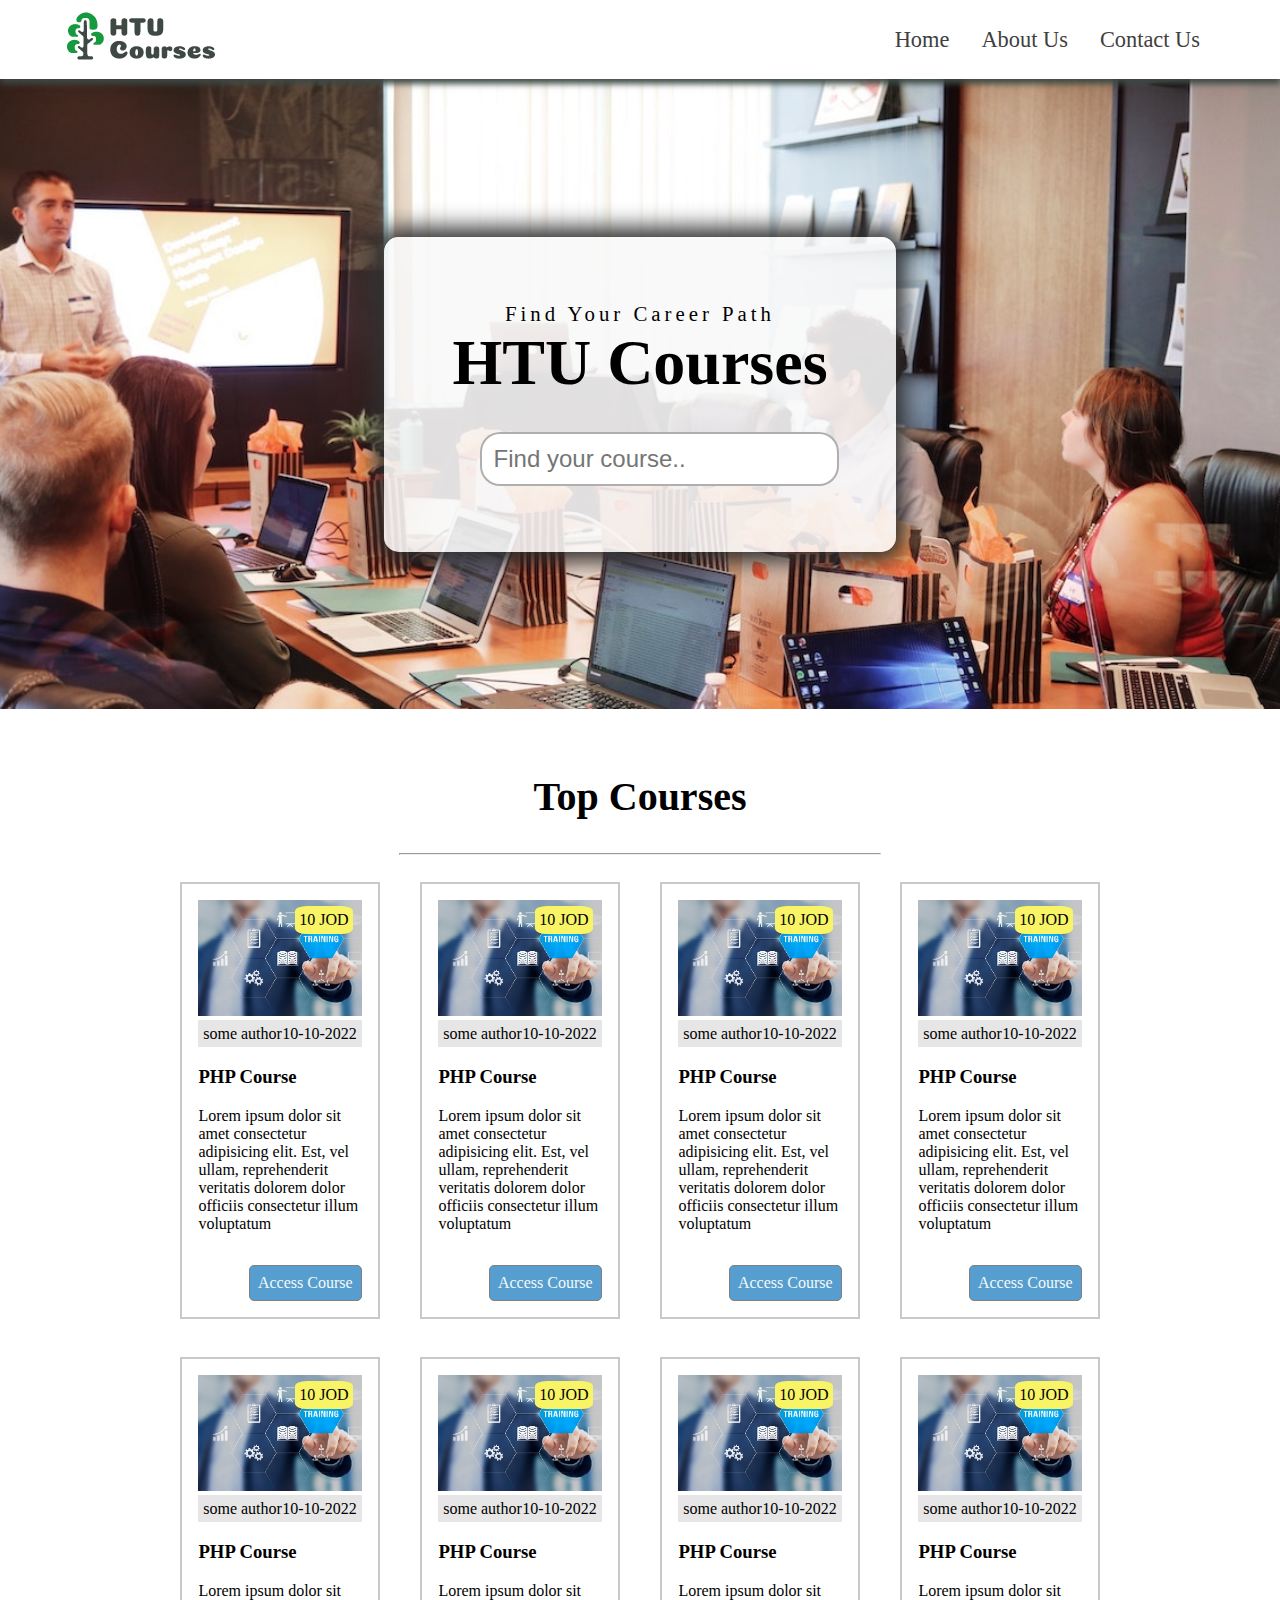
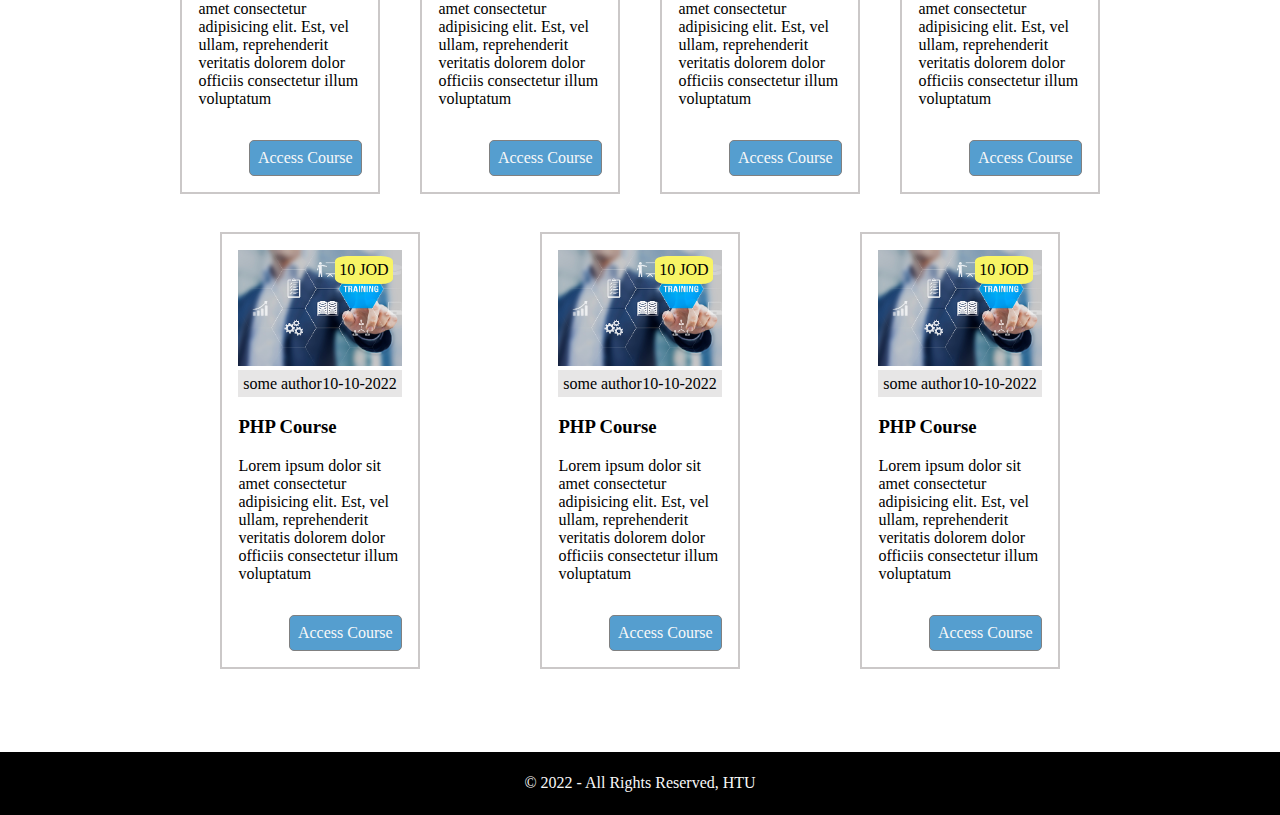
<file: frontend/2 - Frontend Basics/htu_courses/index.html>
<!DOCTYPE html>
<html lang="en">

<head>
    <meta charset="UTF-8">
    <meta http-equiv="X-UA-Compatible" content="IE=edge">
    <meta name="viewport" content="width=device-width, initial-scale=1.0">

    <link rel="stylesheet" href="https://cdnjs.cloudflare.com/ajax/libs/font-awesome/6.2.0/css/all.min.css"
        integrity="sha512-xh6O/CkQoPOWDdYTDqeRdPCVd1SpvCA9XXcUnZS2FmJNp1coAFzvtCN9BmamE+4aHK8yyUHUSCcJHgXloTyT2A=="
        crossorigin="anonymous" referrerpolicy="no-referrer" />

    <link rel="stylesheet" href="./assets/css/styles.css">
    <link rel="stylesheet" href="./assets/css/header.css">
    <link rel="stylesheet" href="./assets/css/main.css">



    <title>HTU Courses</title>
</head>

<body>
    <header>
        <nav>
            <div id="htu-logo">
                <a href="./index.html">
                    <img src="./assets/images/logo.png" alt="HTU Logo">
                </a>
            </div>
            <ul id="htu-menu">
                <li>
                    <a href="./index.html">Home</a>
                </li>
                <li>
                    <a href="#">About Us</a>
                </li>
                <li>
                    <a href="./contact-us.html">Contact Us</a>
                </li>
            </ul>
        </nav>
        <section id="htu-hero">
            <div id="htu-hero-content-wrapper">
                <p id="htu-slogan">find your career path</p>
                <h1>HTU Courses</h1>
                <form id="htu-search" action="" method="">
                    <label for="htu-search-input">Find your course</label>
                    <input id="htu-search-input" type="search" placeholder="Find your course..">
                    <button type="submit">
                        <i class="fa-solid fa-magnifying-glass"></i>
                    </button>
                </form>
            </div>
        </section>
    </header>

    <main>
        <h2>Top Courses</h2>
        <hr>
        <div id="htu-courses-container">
            <div class="htu-course">
                <a href="#">
                    <span class="htu-course-price">10 JOD</span>
                    <img src="./assets/images/c1.jpeg" alt="PHP Course">
                </a>
                <div class="htu-course-meta">
                    <span>some author</span>
                    <time datetime="2022-10-10">10-10-2022</time>
                </div>
                <h3>PHP Course</h3>

                <p>Lorem ipsum dolor sit amet consectetur adipisicing elit. Est, vel ullam, reprehenderit veritatis
                    dolorem dolor officiis consectetur illum voluptatum</p>

                <div class="htu-course-link-wrapper">
                    <a href="#">Access Course</a>
                </div>
            </div>
            <div class="htu-course">
                <a href="#">
                    <span class="htu-course-price">10 JOD</span>
                    <img src="./assets/images/c1.jpeg" alt="PHP Course">
                </a>
                <div class="htu-course-meta">
                    <span>some author</span>
                    <time datetime="2022-10-10">10-10-2022</time>
                </div>
                <h3>PHP Course</h3>

                <p>Lorem ipsum dolor sit amet consectetur adipisicing elit. Est, vel ullam, reprehenderit veritatis
                    dolorem dolor officiis consectetur illum voluptatum</p>

                <div class="htu-course-link-wrapper">
                    <a href="#">Access Course</a>
                </div>
            </div>
            <div class="htu-course">
                <a href="#">
                    <span class="htu-course-price">10 JOD</span>
                    <img src="./assets/images/c1.jpeg" alt="PHP Course">
                </a>
                <div class="htu-course-meta">
                    <span>some author</span>
                    <time datetime="2022-10-10">10-10-2022</time>
                </div>
                <h3>PHP Course</h3>

                <p>Lorem ipsum dolor sit amet consectetur adipisicing elit. Est, vel ullam, reprehenderit veritatis
                    dolorem dolor officiis consectetur illum voluptatum</p>

                <div class="htu-course-link-wrapper">
                    <a href="#">Access Course</a>
                </div>
            </div>
            <div class="htu-course">
                <a href="#">
                    <span class="htu-course-price">10 JOD</span>
                    <img src="./assets/images/c1.jpeg" alt="PHP Course">
                </a>
                <div class="htu-course-meta">
                    <span>some author</span>
                    <time datetime="2022-10-10">10-10-2022</time>
                </div>
                <h3>PHP Course</h3>

                <p>Lorem ipsum dolor sit amet consectetur adipisicing elit. Est, vel ullam, reprehenderit veritatis
                    dolorem dolor officiis consectetur illum voluptatum</p>

                <div class="htu-course-link-wrapper">
                    <a href="#">Access Course</a>
                </div>
            </div>
            <div class="htu-course">
                <a href="#">
                    <span class="htu-course-price">10 JOD</span>
                    <img src="./assets/images/c1.jpeg" alt="PHP Course">
                </a>
                <div class="htu-course-meta">
                    <span>some author</span>
                    <time datetime="2022-10-10">10-10-2022</time>
                </div>
                <h3>PHP Course</h3>

                <p>Lorem ipsum dolor sit amet consectetur adipisicing elit. Est, vel ullam, reprehenderit veritatis
                    dolorem dolor officiis consectetur illum voluptatum</p>

                <div class="htu-course-link-wrapper">
                    <a href="#">Access Course</a>
                </div>
            </div>
            <div class="htu-course">
                <a href="#">
                    <span class="htu-course-price">10 JOD</span>
                    <img src="./assets/images/c1.jpeg" alt="PHP Course">
                </a>
                <div class="htu-course-meta">
                    <span>some author</span>
                    <time datetime="2022-10-10">10-10-2022</time>
                </div>
                <h3>PHP Course</h3>

                <p>Lorem ipsum dolor sit amet consectetur adipisicing elit. Est, vel ullam, reprehenderit veritatis
                    dolorem dolor officiis consectetur illum voluptatum</p>

                <div class="htu-course-link-wrapper">
                    <a href="#">Access Course</a>
                </div>
            </div>
            <div class="htu-course">
                <a href="#">
                    <span class="htu-course-price">10 JOD</span>
                    <img src="./assets/images/c1.jpeg" alt="PHP Course">
                </a>
                <div class="htu-course-meta">
                    <span>some author</span>
                    <time datetime="2022-10-10">10-10-2022</time>
                </div>
                <h3>PHP Course</h3>

                <p>Lorem ipsum dolor sit amet consectetur adipisicing elit. Est, vel ullam, reprehenderit veritatis
                    dolorem dolor officiis consectetur illum voluptatum</p>

                <div class="htu-course-link-wrapper">
                    <a href="#">Access Course</a>
                </div>
            </div>
            <div class="htu-course">
                <a href="#">
                    <span class="htu-course-price">10 JOD</span>
                    <img src="./assets/images/c1.jpeg" alt="PHP Course">
                </a>
                <div class="htu-course-meta">
                    <span>some author</span>
                    <time datetime="2022-10-10">10-10-2022</time>
                </div>
                <h3>PHP Course</h3>

                <p>Lorem ipsum dolor sit amet consectetur adipisicing elit. Est, vel ullam, reprehenderit veritatis
                    dolorem dolor officiis consectetur illum voluptatum</p>

                <div class="htu-course-link-wrapper">
                    <a href="#">Access Course</a>
                </div>
            </div>
            <div class="htu-course">
                <a href="#">
                    <span class="htu-course-price">10 JOD</span>
                    <img src="./assets/images/c1.jpeg" alt="PHP Course">
                </a>
                <div class="htu-course-meta">
                    <span>some author</span>
                    <time datetime="2022-10-10">10-10-2022</time>
                </div>
                <h3>PHP Course</h3>

                <p>Lorem ipsum dolor sit amet consectetur adipisicing elit. Est, vel ullam, reprehenderit veritatis
                    dolorem dolor officiis consectetur illum voluptatum</p>

                <div class="htu-course-link-wrapper">
                    <a href="#">Access Course</a>
                </div>
            </div>
            <div class="htu-course">
                <a href="#">
                    <span class="htu-course-price">10 JOD</span>
                    <img src="./assets/images/c1.jpeg" alt="PHP Course">
                </a>
                <div class="htu-course-meta">
                    <span>some author</span>
                    <time datetime="2022-10-10">10-10-2022</time>
                </div>
                <h3>PHP Course</h3>

                <p>Lorem ipsum dolor sit amet consectetur adipisicing elit. Est, vel ullam, reprehenderit veritatis
                    dolorem dolor officiis consectetur illum voluptatum</p>

                <div class="htu-course-link-wrapper">
                    <a href="#">Access Course</a>
                </div>
            </div>
            <div class="htu-course">
                <a href="#">
                    <span class="htu-course-price">10 JOD</span>
                    <img src="./assets/images/c1.jpeg" alt="PHP Course">
                </a>
                <div class="htu-course-meta">
                    <span>some author</span>
                    <time datetime="2022-10-10">10-10-2022</time>
                </div>
                <h3>PHP Course</h3>

                <p>Lorem ipsum dolor sit amet consectetur adipisicing elit. Est, vel ullam, reprehenderit veritatis
                    dolorem dolor officiis consectetur illum voluptatum</p>

                <div class="htu-course-link-wrapper">
                    <a href="#">Access Course</a>
                </div>
            </div>
        </div>
    </main>

    <footer>
        <p>&copy; 2022 - All Rights Reserved, HTU</p>
    </footer>

</body>

</html>
</file>
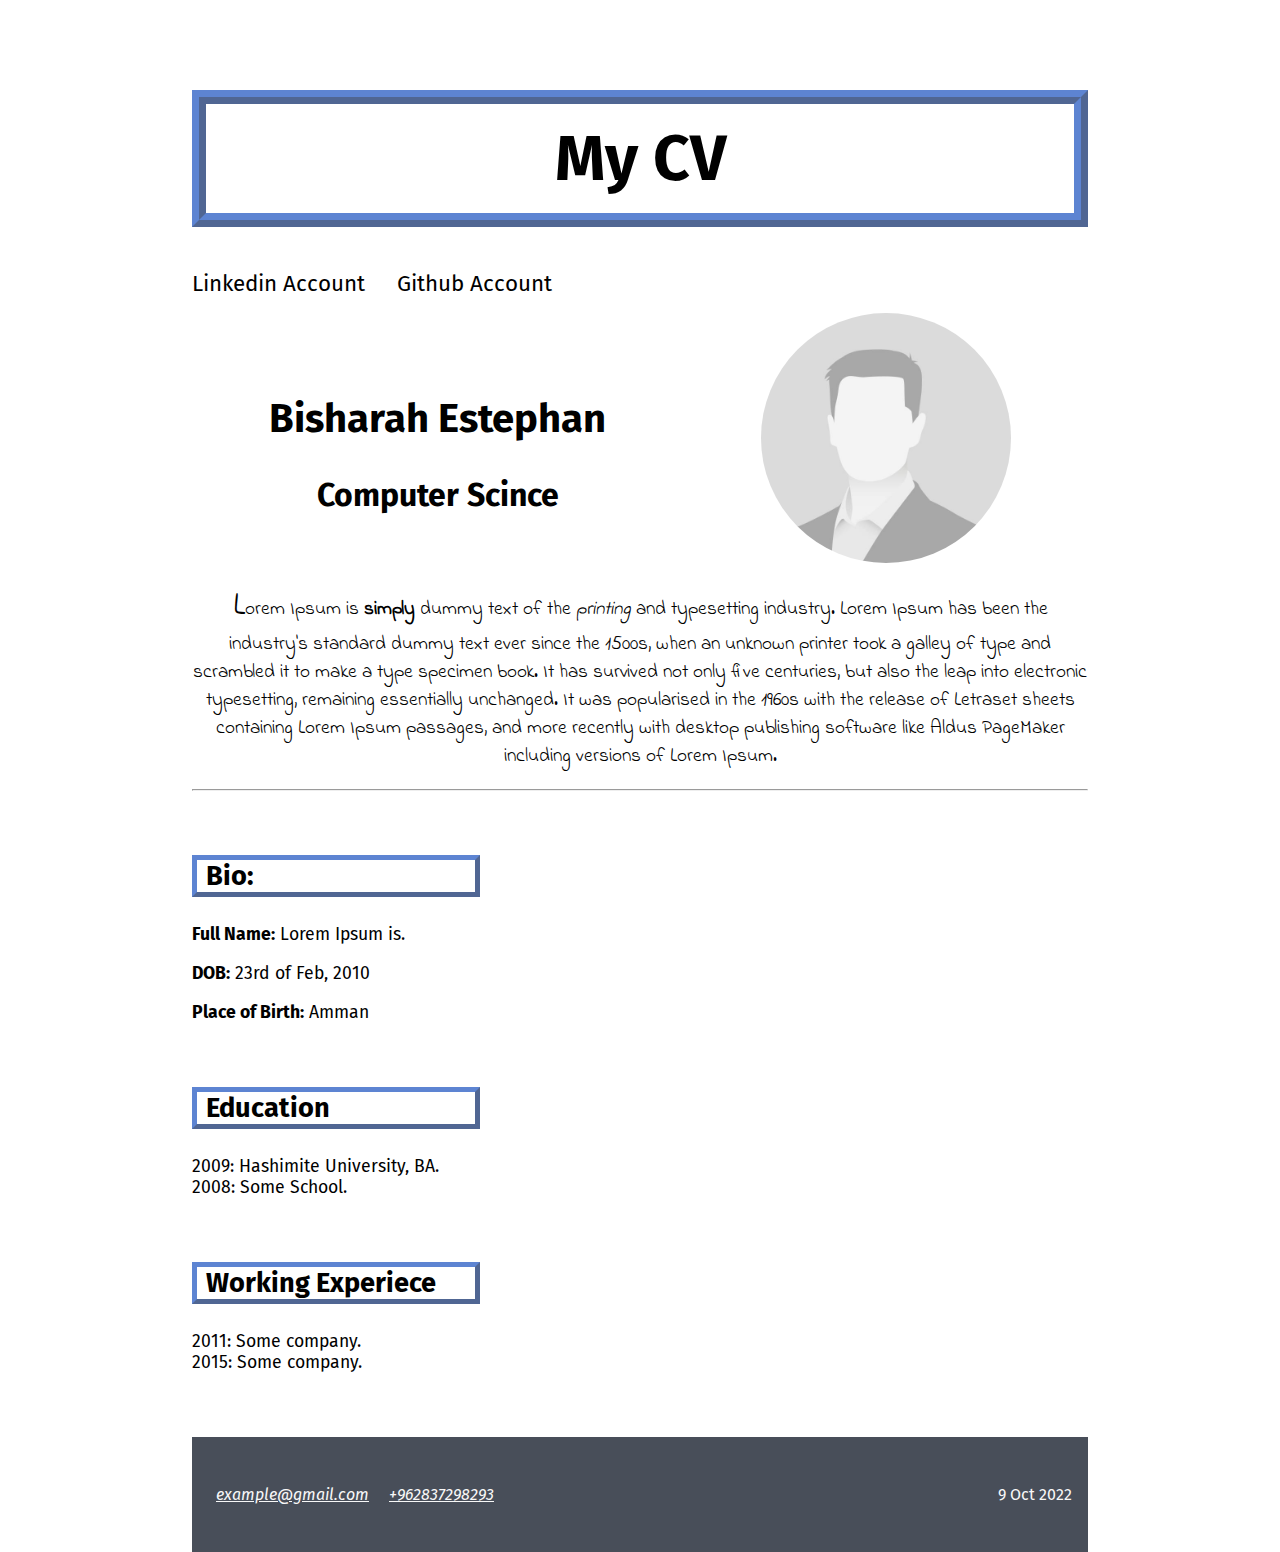
<file: frontend/2 - Frontend Basics/m2_1_cv/index.html>
<html lang="en">

<head>
    <meta charset="UTF-8">
    <meta http-equiv="X-UA-Compatible" content="IE=edge">
    <meta name="viewport" content="width=device-width, initial-scale=1.0">

    <link rel="preconnect" href="https://fonts.googleapis.com">
    <link rel="preconnect" href="https://fonts.gstatic.com" crossorigin>
    <link href="https://fonts.googleapis.com/css2?family=Fira+Sans:wght@400;700&family=Indie+Flower&display=swap"
        rel="stylesheet">

    <link rel="stylesheet" href="./assets/css/styles.css">

    <title>My CV</title>
</head>

<body>
    <header>
        <h1>My CV</h1>
        <nav id="cvNav">
            <ul>
                <li>
                    <a href="http://linkedin.com" target="_blank">Linkedin Account</a>
                </li>
                <li>
                    <a href="http://github.com">Github Account</a>
                </li>
            </ul>
        </nav>

        <!-- Basic bio -->
        <section>
            <div id="imageContainer">
                <img src="./assets/images/my_photo.jpeg" alt="my personal photo" width="250" height="250">
                <!-- h2 was wrapped in span to change the block behavior -->
                <div id="BasicInfoWrapper">
                    <h2>Bisharah Estephan</h2>
                    <h2>Computer Scince</h2>
                </div>
            </div>

            <p id="objectives">Lorem Ipsum is <strong>simply</strong> dummy text of the <em>printing</em> and
                typesetting
                industry.
                Lorem Ipsum
                has been the
                industry's standard dummy text ever since the 1500s, when an unknown printer took a galley of type and
                scrambled it to make a type specimen book. It has survived not only five centuries, but also the leap
                into electronic typesetting, remaining essentially unchanged. It was popularised in the 1960s with the
                release of Letraset sheets containing Lorem Ipsum passages, and more recently with desktop publishing
                software like Aldus PageMaker including versions of Lorem Ipsum.

            </p>

        </section>
    </header>
    <hr>
    <main>
        <!-- Bio -->
        <section>
            <h3>Bio<span id="bioSimiC">:</span></h3>
            <p><strong>Full Name:</strong> Lorem Ipsum is.</p>
            <p><strong>DOB:</strong> <time datetime="2010-02-23">23rd of Feb, 2010</time></p>
            <p><strong>Place of Birth:</strong> Amman</p>
        </section>
        <!-- Education -->
        <section>
            <h3>Education</h3>
            <ul>
                <li><time datetime="2009">2009</time>: Hashimite University, BA.</li>
                <li><time datetime="2008">2008</time>: Some School.</li>
            </ul>
        </section>
        <!-- Career -->
        <section>
            <h3>Working Experiece</h3>
            <ul>
                <li><time datetime="2009">2011</time>: Some company.</li>
                <li><time datetime="2015">2015</time>: Some company.</li>
            </ul>
        </section>
    </main>
    <footer>
        <!-- Contact Information -->
        <section>
            <address>
                <a href="mailto:example@gmail.com">example@gmail.com</a>
                <a href="tel:+962837298293">+962837298293</a>
            </address>
        </section>

        <!-- Date of creation -->
        <section>
            <time datetime="2022-10-9">9 Oct 2022</time>
        </section>
    </footer>
</body>

</html>
</file>
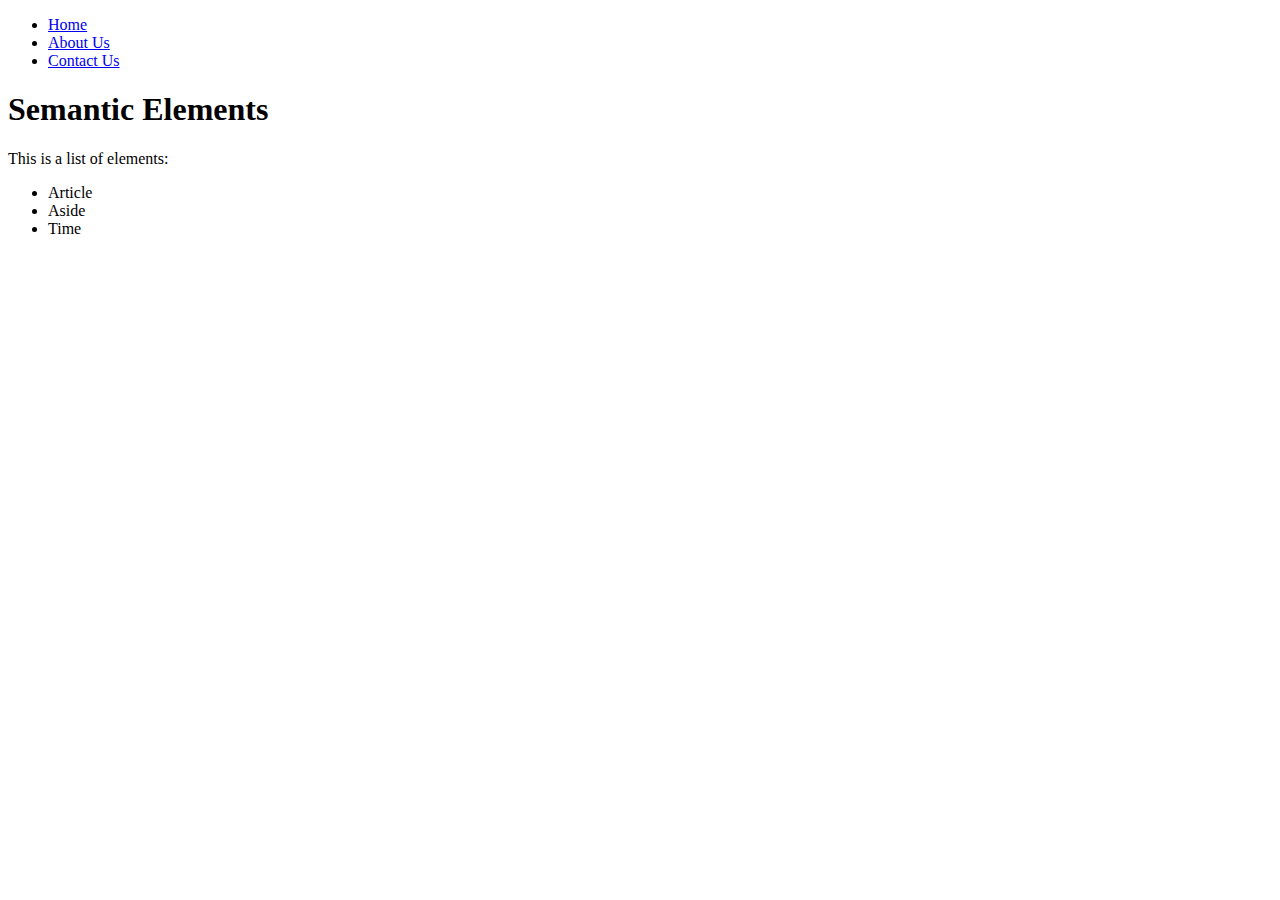
<file: frontend/2 - Frontend Basics/semantic_html_demo.html>
<!DOCTYPE html>
<html lang="en">

<head>
    <title>Semantic HTML Demo</title>
</head>

<body>
    <header>
        <nav>
            <ul>
                <li><a href="/home.html">Home</a></li>
                <li><a href="/about-us.html">About Us</a></li>
                <li><a href="/contact-us.html">Contact Us</a></li>
            </ul>
        </nav>
        <section>
            <!-- might contain a slider -->
        </section>
    </header>
    <main>
        <h1>Semantic Elements</h1>
        <p>This is a list of elements:</p>
        <ul>
            <li>Article</li>
            <li>Aside</li>
            <li>Time</li>
        </ul>
    </main>
    <footer></footer>
</body>

</html>
</file>
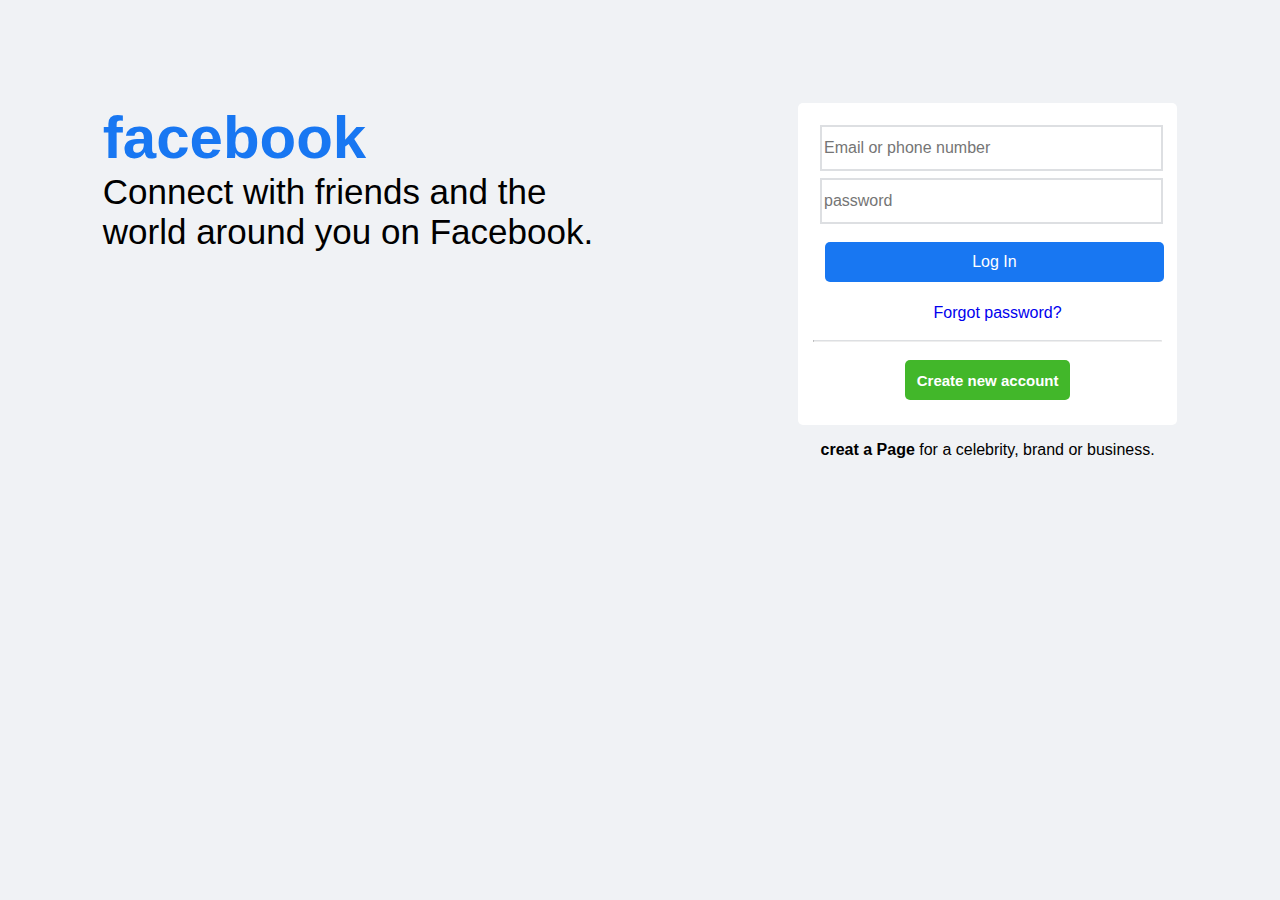
<file: frontend/2 - Frontend Basics/css/fb.html>
<!DOCTYPE html>
<html lang="en">

<head>
    <title>facebook.com </title>
    <style>
        body {
            background-color: #f0f2f5;
            font-family: SFProDisplay-Regular, Helvetica, Arial, sans-serif;
        }

        aside {
            float: right;
            display: block;
            width: 30%;
            margin: 7.5%;




        }

        aside form {
            background-color: #ffffff;
            padding: 15px;
            height: 80%;
            border-style: none;
            border-radius: 5px;
        }

        #user {
            display: block;
            width: 96%;
            height: 40px;
            margin: 2%;
            border-color: #dddfe2;
            border-style: solid;
            font-size: medium;
        }

        #pass {
            display: block;
            width: 96%;
            height: 40px;
            margin: 2%;
            border-color: #dddfe2;
            border-style: solid;
            font-size: medium;

        }

        #b_0 {
            padding: 5px;
        }

        #login {
            display: block;
            width: 100%;
            height: 40px;
            margin: 2%;
            font-size: medium;
            background-color: #1877f2;
            border-style: hidden;
            border-radius: 5px;
            color: #fff;


        }

        form a {
            text-align: center;
            width: 100%;
            display: block;
            text-decoration: none;
            padding: 10px;
        }

        #b_1 {
            padding: 10px;
        }

        #creat {

            width: 50%;
            margin: auto;
            display: block;
            float: center;
            height: 40px;
            font-size: 15px;
            font-weight: bold;
            background-color: #42b72a;
            border-style: none;
            border-radius: 5px;
            color: #fff;

        }

        aside p {
            text-align: center;
        }


        section {
            float: left;
            width: 40%;
            margin: 7.5%;
        }

        section h1 {
            color: #1877f2;
            font-size: 60px;
            margin: 0px;

        }

        section p {
            font-size: 35px;
            margin: 0px;
        }

        hr {
            border-top: 1px solid #dddfe2;

        }
    </style>
    <!-- <link rel="stylesheet" href="practicefacebook.css"> -->
</head>

<body>
    <main>
        <section>
            <h1>facebook</h1>
            <p>Connect with friends and the world around you on Facebook.</p>
        </section>
        <aside>
            <form action="" method="post">
                <div>
                    <input type="text" name="username" id="user" placeholder="Email or phone number">
                    <input type="password" id="pass" name="pass" placeholder="password">
                    <div id="b_0">
                        <button id="login">Log In</button>
                    </div>
                    <a
                        href="https://web.facebook.com/login/identify/?ctx=recover&ars=facebook_login&from_login_screen=0">Forgot
                        password?</a>
                    <hr>
                    <div id="b_1">
                        <button id="creat">Create new account</button>
                    </div>
                </div>
            </form>
            <p><strong>creat a Page</strong> for a celebrity, brand or business.</p>
        </aside>
    </main>
    <footer></footer>
</body>

</html>
</file>
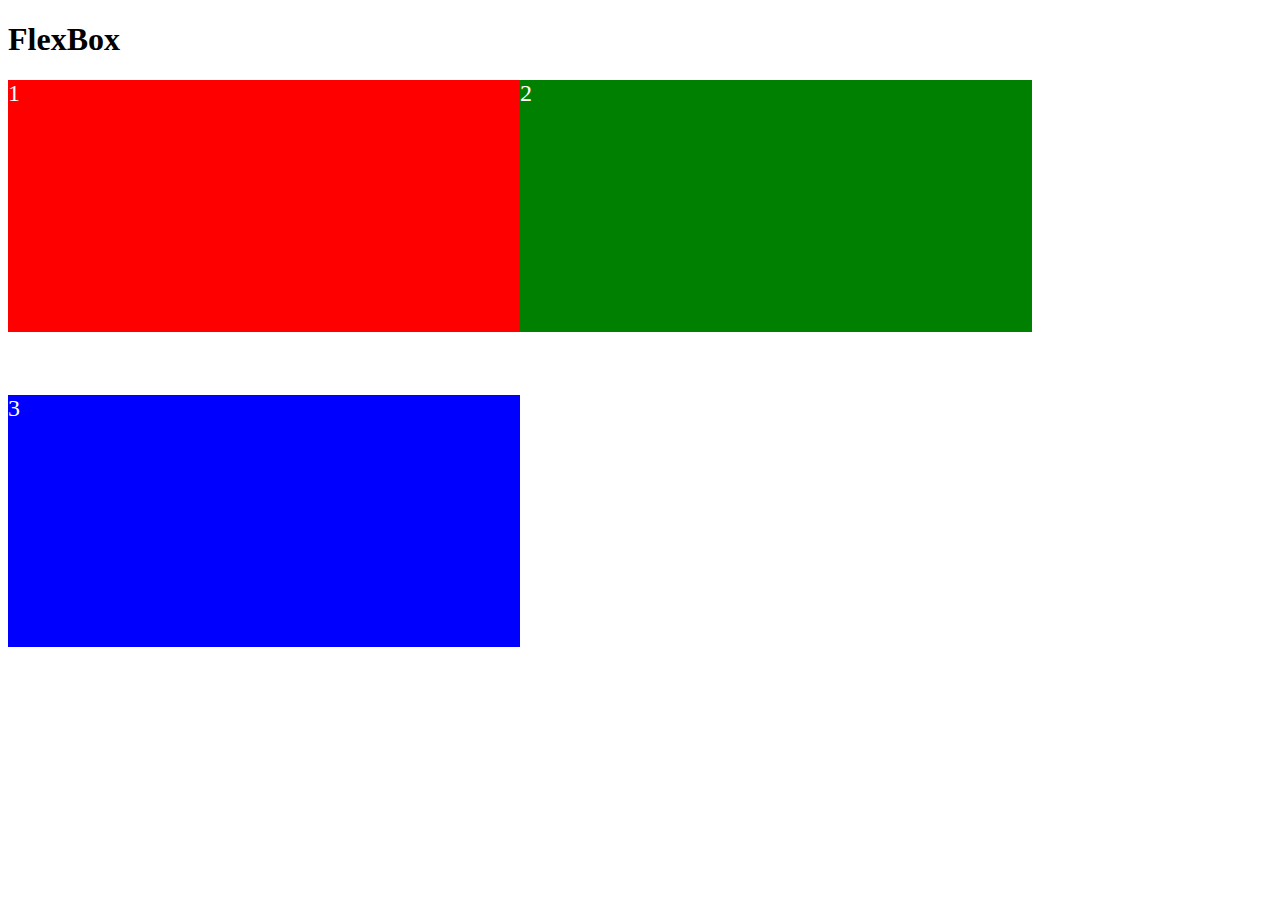
<file: frontend/2 - Frontend Basics/css/flexbox.html>
<!DOCTYPE html>
<html lang="en">

<head>
    <title>Flexbox</title>
    <meta charset="UTF-8">
    <meta http-equiv="X-UA-Compatible" content="IE=edge">
    <meta name="viewport" content="width=device-width, initial-scale=1.0">
    <style>
        #container {
            width: 100vw;
            height: 70vh;
            display: flex;
            /* flex-direction: column; */
            flex-wrap: wrap;
        }

        #child1 {
            background-color: red;
        }

        #child2 {
            background-color: green;
        }

        #child3 {
            background-color: blue;
        }

        .box-size {
            /* width: 40%; */
            width: 40%;
            height: 40%;
            font-size: 150%;
            color: #fff;
        }

        #mobileView {
            display: none;
        }

        @media screen and (max-width: 500px) {
            #child1 {
                background-color: yellow;
            }

            .box-size {
                width: 100%
            }

            #mobileView {
                display: block;
            }
        }

        @media screen and (max-width: 800px) {
            #child1 {
                background-color: yellow;
            }

            .box-size {
                width: 100%
            }

            #mobileView {
                display: block;
            }
        }
    </style>
</head>

<body>

    <h1>FlexBox</h1>

    <h2 id="mobileView">Your are surfing our website from your mobile</h2>

    <div id="container">
        <div id="child1" class="box-size">1</div>
        <div id="child2" class="box-size">2</div>
        <div id="child3" class="box-size">3</div>
    </div>

</body>

</html>
</file>
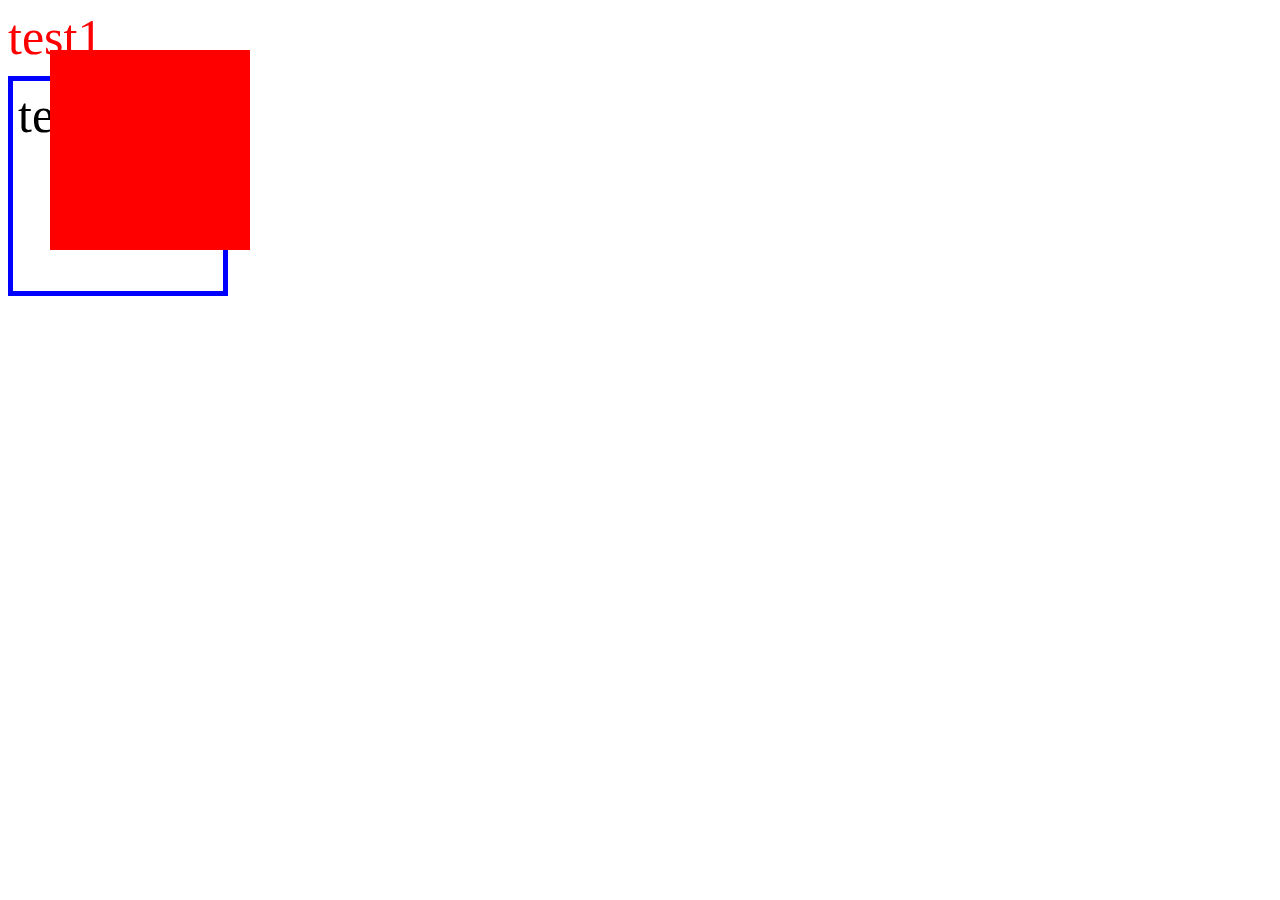
<file: frontend/2 - Frontend Basics/css/specificity.html>
<!DOCTYPE html>
<html lang="en">

<head>
    <meta charset="UTF-8">
    <meta http-equiv="X-UA-Compatible" content="IE=edge">
    <meta name="viewport" content="width=device-width, initial-scale=1.0">
    <title>Specificity</title>

    <style>
        div {
            font-size: 50px;
            color: black;
        }

        #t_1 {
            color: red;
        }

        .option_1 {
            color: blueviolet;
        }

        #t_2 {
            color: chocolate;
        }

        #t_3 {
            color: green;
        }

        .khawa {
            color: darkcyan !important;
        }

        #box-model-demo {
            padding: 5px;
            margin-top: 10px;
            width: 200px;
            height: 200px;
            /* border-width: 14px; */
            /* border-color: #a8c7a8; */
            /* border-style: groove; */
            border: 5px solid blue;
        }

        #position-demo {
            width: 200px;
            height: 200px;
            background-color: red;
            position: absolute;
            top: 50px;
            left: 50px;
        }
    </style>
</head>

<body>
    <div id="t_1" class="option_1">test1</div>
    <!-- <div id="t_2" class="option_1" style="color: cornflowerblue;">Inline test</div>
    <div id="t_3" class="option_1 khawa" style="color:brown">Inline test with important</div>
    <div class="option_1">test2</div> -->
    <div id="position-demo"></div>
    <div id="box-model-demo">test3</div>
    <!-- <div id="units-demo">
        <div id="child">Units Demo</div>
    </div> -->

</body>

</html>
</file>
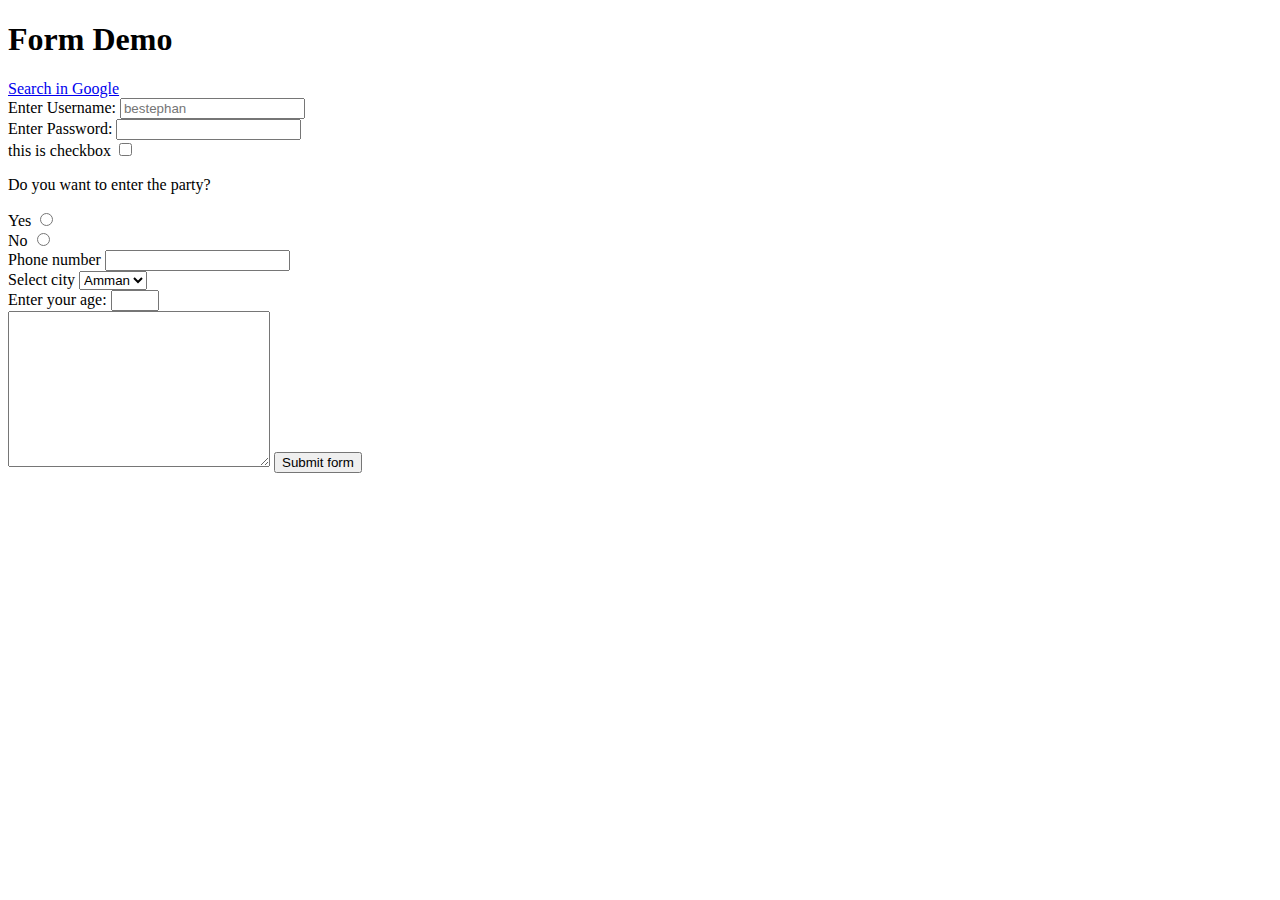
<file: frontend/2 - Frontend Basics/forms/forms_demo.html>
<!DOCTYPE html>
<html lang="en">

<head>
    <title>Forms Demo</title>
</head>

<body>
    <header>
        <h1>Form Demo</h1>
    </header>
    <!-- Anchor tag takes user to another page -->
    <a href="http://google.com">Search in Google</a>
    <!-- Form tag takes user to another page to process information -->
    <form action="/check_submission" method="Get">
        <div>
            <label for="username">Enter Username:</label>
            <input id="username" type="text" placeholder="bestephan" name="uname">
        </div>
        <div>
            <label for="password">Enter Password:</label>
            <input id="password" type="password" name="pass">
        </div>

        <!-- checkbox -->
        <div>
            <label for="">this is checkbox</label>
            <input type="checkbox" name="" id="">
        </div>

        <!-- radio -->
        <div>
            <p>Do you want to enter the party?</p>
            <div>
                <label for="yesInput">Yes</label>
                <input type="radio" name="partyAnswer" id="yesInput" value="yes">
            </div>
            <div>
                <label for="noInput">No</label>
                <input type="radio" name="partyAnswer" id="noInput" value="no">
            </div>
        </div>

        <!-- tel -->
        <div>
            <label for="web_tel">Phone number</label>
            <input type="tel" name="telephone" id="web_tel" required>
        </div>

        <!-- Select -->
        <div>
            <label for="select_demo">Select city</label>
            <select id="select_demo" name="city">
                <option value="amman">Amman</option>
                <option value="Zarqa">Zarqa</option>
                <option value="Maraq">Maraq</option>
                <option value="Salt">Salt</option>
                <option value="Karak">Karak</option>
                <option value="Irbid">Irbid</option>
            </select>
        </div>

        <div>
            <label for="age">Enter your age:</label>
            <input type="number" min="0" max="5">
        </div>

        <textarea name="" id="" cols="30" rows="10"></textarea>


        <!-- Submit button-->
        <button type="submit">Submit form</button>
        <!-- <input type="submit" value="submit"> -->
    </form>

</body>

</html>
</file>
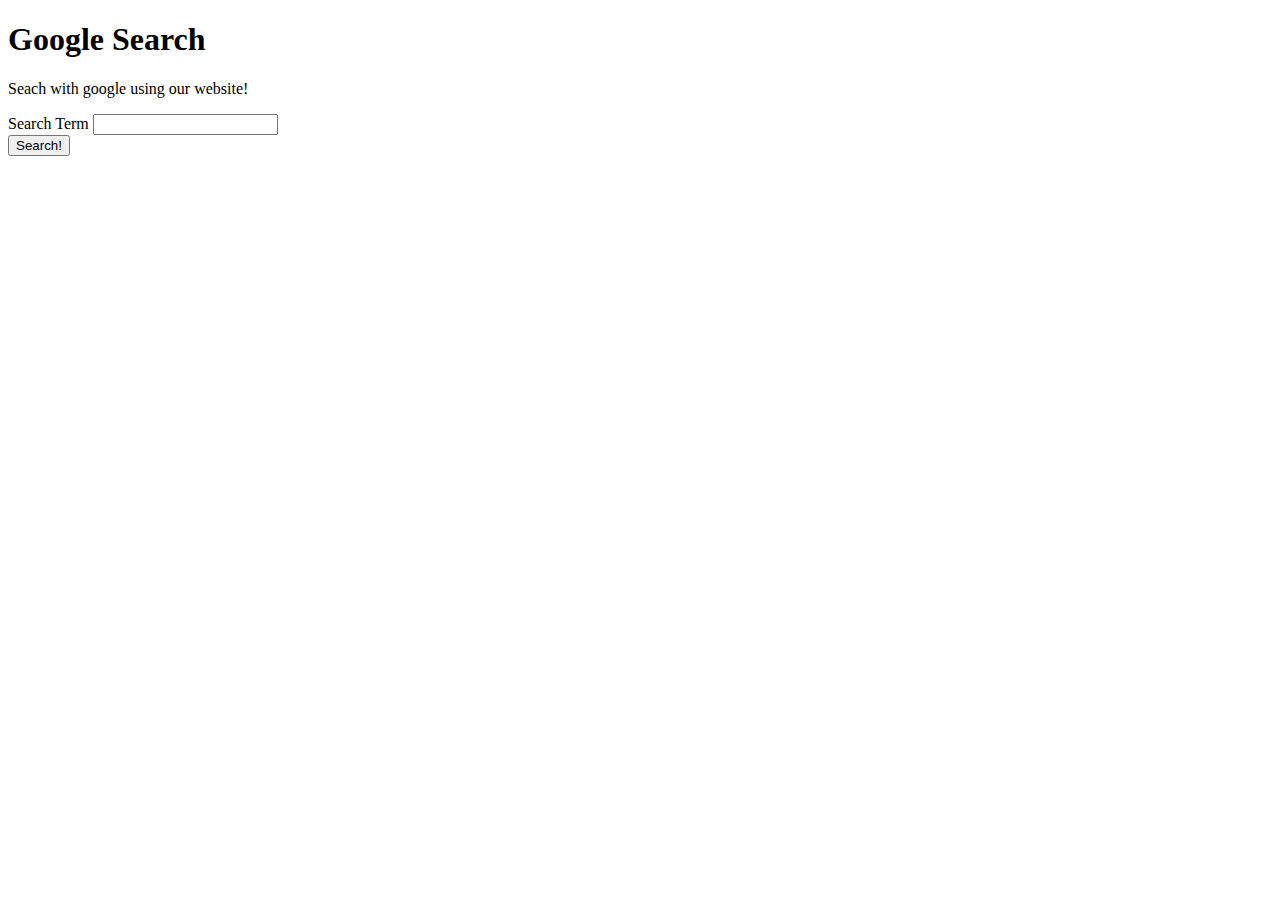
<file: frontend/2 - Frontend Basics/forms/google.html>
<!DOCTYPE html>
<html lang="en">

<head>
    <title>Google Search Page</title>
</head>

<body>
    <header>
        <h1>Google Search</h1>
        <p>Seach with google using our website!</p>
    </header>
    <main>
        <form action="https://google.com/search" method="GET">
            <div>
                <label for="gsearch">Search Term</label>
                <input type="search" name="q" id="gsearch">
            </div>
            <button type="submit">
                Search!
            </button>
        </form>

    </main>




    <!-- 
        How it work:
        - user enter the search term.
        - if the method is Get:
            - the browser takes the "action" value: https://google.com/search
            - the browser (client) append the name (q) to the action value: https://google.com/search?q={user_input}
            - the browser submits the action appended with the name value to the server of the domain. (https://google.com)
     -->

</body>

</html>
</file>
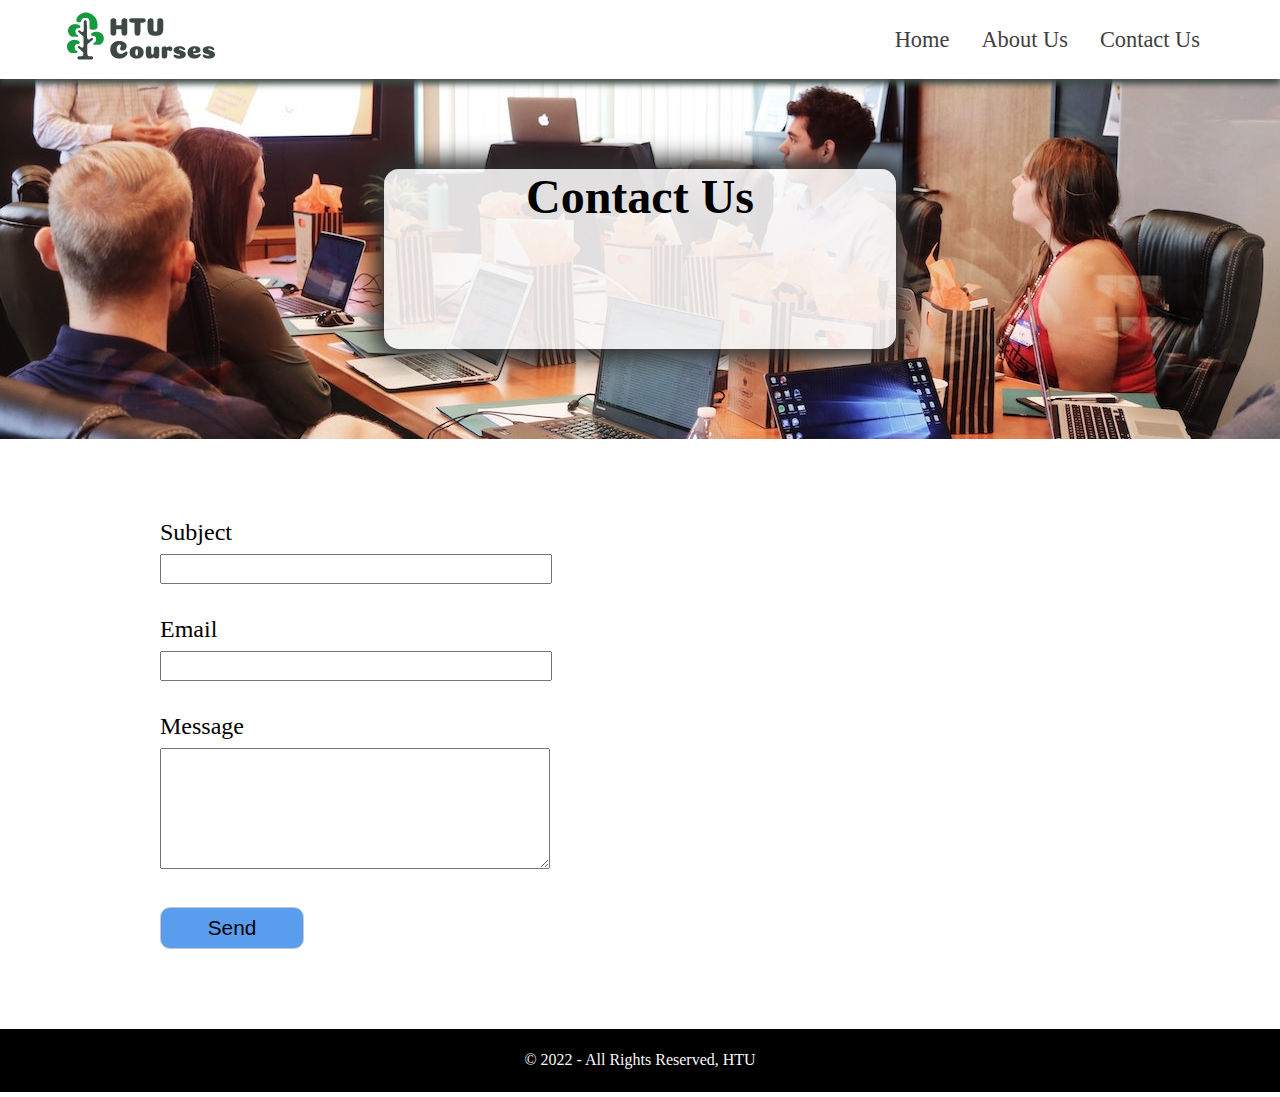
<file: frontend/2 - Frontend Basics/htu_courses/contact-us.html>
<!DOCTYPE html>
<html lang="en">

<head>
    <meta charset="UTF-8">
    <meta http-equiv="X-UA-Compatible" content="IE=edge">
    <meta name="viewport" content="width=device-width, initial-scale=1.0">

    <link rel="stylesheet" href="https://cdnjs.cloudflare.com/ajax/libs/font-awesome/6.2.0/css/all.min.css"
        integrity="sha512-xh6O/CkQoPOWDdYTDqeRdPCVd1SpvCA9XXcUnZS2FmJNp1coAFzvtCN9BmamE+4aHK8yyUHUSCcJHgXloTyT2A=="
        crossorigin="anonymous" referrerpolicy="no-referrer" />

    <link rel="stylesheet" href="./assets/css/styles.css">
    <link rel="stylesheet" href="./assets/css/header.css">
    <link rel="stylesheet" href="./assets/css/contact-us.css">


    <title>HTU Courses</title>
</head>

<body>
    <header class="htu-about-us">
        <nav>
            <div id="htu-logo">
                <a href="./index.html">
                    <img src="./assets/images/logo.png" alt="HTU Logo">
                </a>
            </div>
            <ul id="htu-menu">
                <li>
                    <a href="./index.html">Home</a>
                </li>
                <li>
                    <a href="#">About Us</a>
                </li>
                <li>
                    <a href="./about-us.html">Contact Us</a>
                </li>
            </ul>
        </nav>
        <section id="htu-hero">
            <div id="htu-hero-content-wrapper">
                <h1>Contact Us</h1>
            </div>
        </section>
    </header>

    <main>
        <form action="">
            <div>
                <label for="htu-subject">Subject</label>
                <input type="text" name="subject" id="htu-subject">
            </div>
            <div>
                <label for="htu-email">Email</label>
                <input type="email" name="email" id="htu-email">
            </div>
            <div>
                <label for="htu-msg">Message</label>
                <textarea name="msg" id="htu-msg" cols="30" rows="5"></textarea>
            </div>
            <button type="submit">Send</button>
        </form>
    </main>

    <footer>
        <p>&copy; 2022 - All Rights Reserved, HTU</p>
    </footer>

</body>

</html>
</file>
<file: frontend/2 - Frontend Basics/htu_courses/assets/css/styles.css>
body {
    margin: 0;
}

footer {
    background-color: black;
    color: #f8f8f8;
    padding: .4rem;
}

footer p {
    text-align: center;
}

@media only screen and (max-width: 768px) {
    #htu-hero h1 {
        font-size: 2.5rem;
    }

    #htu-hero #htu-slogan {
        font-size: 1rem;
    }

    #htu-hero #htu-search>input {
        font-size: 1rem;
    }

    #htu-hero #htu-search>button {
        margin-left: -12%;
    }

    #htu-courses-container div.htu-course {
        width: 100%;
    }
}
</file>
<file: frontend/2 - Frontend Basics/htu_courses/assets/css/header.css>
header {
    background-image: url("../images/home_bg.jpeg");
    background-repeat: no-repeat;
    background-position: bottom;
    background-size: cover;
}

nav {
    display: flex;
    justify-content: space-between;
    padding: 0 3rem;
    background-color: #fff;
    -webkit-box-shadow: 0px 5px 6px 0px rgba(61, 73, 68, 0.97);
    box-shadow: 0px 5px 6px 0px rgba(61, 73, 68, 0.97);
}

#htu-menu {
    /* To override the default styling */
    list-style: none;
    padding: 0;
    /* End overriding */
    display: flex;
    align-items: center;
}

#htu-menu li {
    margin-right: 2rem;
}

#htu-menu a {
    text-decoration: none;
    color: #3f4040;
    font-size: 140%;
    transition: opacity .5s;
}

#htu-menu a:hover {
    opacity: .5;
}

#htu-hero {
    height: 70vh;
    width: 40%;
    margin: auto;
    display: flex;
    align-items: center;
}

#htu-hero-content-wrapper {
    width: 100%;
    height: 50%;
    background-color: #f8f8f8e3;
    -webkit-box-shadow: 0px 0px 21px 10px rgba(46, 46, 46, 0.97);
    box-shadow: 0px 0px 21px 10px rgba(46, 46, 46, 0.97);
    border-radius: 15px;
    display: flex;
    flex-direction: column;
    align-items: center;
    justify-content: center;
}

#htu-slogan {
    margin: 0;
    font-size: 1.3rem;
    text-transform: capitalize;
    letter-spacing: 4px;
}

h1 {
    margin: 0;
    font-size: 4rem;
}

form#htu-search {
    width: 100%;
    margin-top: 2rem;
    display: flex;
    justify-content: center;
    align-items: center;
}

#htu-search label {
    display: none;
}

#htu-search-input {
    width: 70%;
    font-size: 1.5rem;
    padding: 0.7rem;
    border-radius: 20px;
    border: 2px solid #808080a1;
}

form#htu-search button {
    border: none;
    background-color: transparent;
    margin: -5%
}

form#htu-search button:hover {
    opacity: .7;
    cursor: pointer;
}

form#htu-search i {
    font-size: 150%;
}
</file>
<file: frontend/2 - Frontend Basics/htu_courses/assets/css/main.css>
main {
    margin: 4rem 10rem;
}

main h2 {
    font-size: 2.5rem;
    text-align: center;
}

main hr {
    width: 50%;
}

#htu-courses-container {
    display: flex;
    flex-wrap: wrap;
    justify-content: space-around;
    align-items: center;
}

#htu-courses-container .htu-course {
    width: 17%;
    margin: 2%;
    border: 2px solid #cbc8c8;
    padding: 1rem;
}

.htu-course a {
    text-decoration: none;
    color: black;
    display: block;
    position: relative;
}

.htu-course .htu-course-price {
    position: absolute;
    right: 5%;
    top: 5%;
    background-color: #f8f466;
    padding: 0.3rem;
    border-radius: 20%;
}

.htu-course img {
    width: 100%;
    height: 100%;
}

.htu-course .htu-course-meta {
    display: flex;
    justify-content: space-between;
    align-items: center;
    background-color: rgb(231 230 230);
    padding: .3rem;
}

.htu-course .htu-course-link-wrapper {
    display: flex;
    justify-content: flex-end;
    margin-top: 2rem;
}

.htu-course .htu-course-link-wrapper a {
    padding: 0.5rem;
    background-color: rgb(85 158 207);
    color: #f8f8f8;
    border: 1px solid gray;
    border-radius: 5px;
}
</file>
<file: frontend/2 - Frontend Basics/m2_1_cv/assets/css/styles.css>
body {
    width: 70vw;
    margin: 10vh auto;
    margin-bottom: 0;
    font-family: 'Fira Sans', sans-serif;
}

h1 {
    text-align: center;
    font-size: 4rem;
    border: 14px ridge rgba(39, 92, 196, 0.75);
    padding: 1rem 0;
}

#cvNav ul {
    list-style-type: none;
    display: flex;
    padding-left: 0;
}

#cvNav ul li {
    margin-right: 2rem;
    font-size: 140%;
}

#cvNav ul li a {
    text-decoration: none;
    color: #000;
}

#cvNav ul li a:hover {
    opacity: .7;
}

#imageContainer {
    display: flex;
    justify-content: space-around;
    align-items: center;
}

#BasicInfoWrapper {
    display: flex;
    flex-direction: column;
    align-items: center;
    justify-content: center;
}

#BasicInfoWrapper h2:last-child {
    margin: 0;
    font-size: 200%;
}

#imageContainer h2 {
    order: 1;
    font-size: 250%;
}

#imageContainer img {
    order: 2;
    border-radius: 50%;
}

#objectives {
    text-align: center;
    font-family: 'Indie Flower', cursive;
    font-size: 120%;
}

#objectives::first-letter {
    font-size: 170%;
}

main {
    font-size: 1.1rem;
}

main section {
    margin-bottom: 4rem;
}

main section:first-child {
    margin-top: 4rem;
}

h3 {
    font-size: 1.7rem;
    border: 5px outset rgba(39, 92, 196, 0.75);
    width: 30%;
    padding-left: 1%;
}

main section ul {
    list-style: none;
    padding: 0;
}

footer {
    display: flex;
    background-color: #484e59;
    justify-content: space-between;
    align-items: center;
}

footer * {
    color: #f8f8f8;
    padding: 1.5rem .5rem;
}

@media only screen and (max-width: 550px) {
    #cvNav ul {
        display: flex;
        flex-direction: column;
        align-items: center;
    }

    #cvNav ul li {
        margin-bottom: 1rem;
    }

    #imageContainer {
        flex-direction: column;
        justify-content: space-around;
        align-items: center;
        margin-top: 3rem;
    }

    #imageContainer h2 {
        order: 2;
    }

    #imageContainer img {
        order: 1;
    }

    h3 {
        text-align: center;
        width: 100%;
    }

    #bioSimiC {
        display: none;
    }

    footer {
        flex-direction: column-reverse;
    }
}

@media only print {
    #objectives {
        display: none;
    }
}
</file>
<file: frontend/2 - Frontend Basics/htu_courses/assets/css/contact-us.css>
.htu-about-us #htu-hero {
    height: 40vh;
}

.htu-about-us #htu-hero h1 {
    height: 40vh;
    font-size: 3rem;
}

main {
    margin: 5rem 10rem;
    font-size: 1.5rem;
}

main form div {
    margin-bottom: 2rem;
}

main form label {
    display: block;
    margin-bottom: .5rem;
}

main form input,
main form textarea {
    font-size: 1.3rem;
    width: 40%;
}

main form button {
    font-size: 1.3rem;
    padding: 0.5rem;
    width: 15%;
    background-color: #5a9def;
    border: 1.5px solid #cacaca;
    border-radius: 10px;
}
</file>
